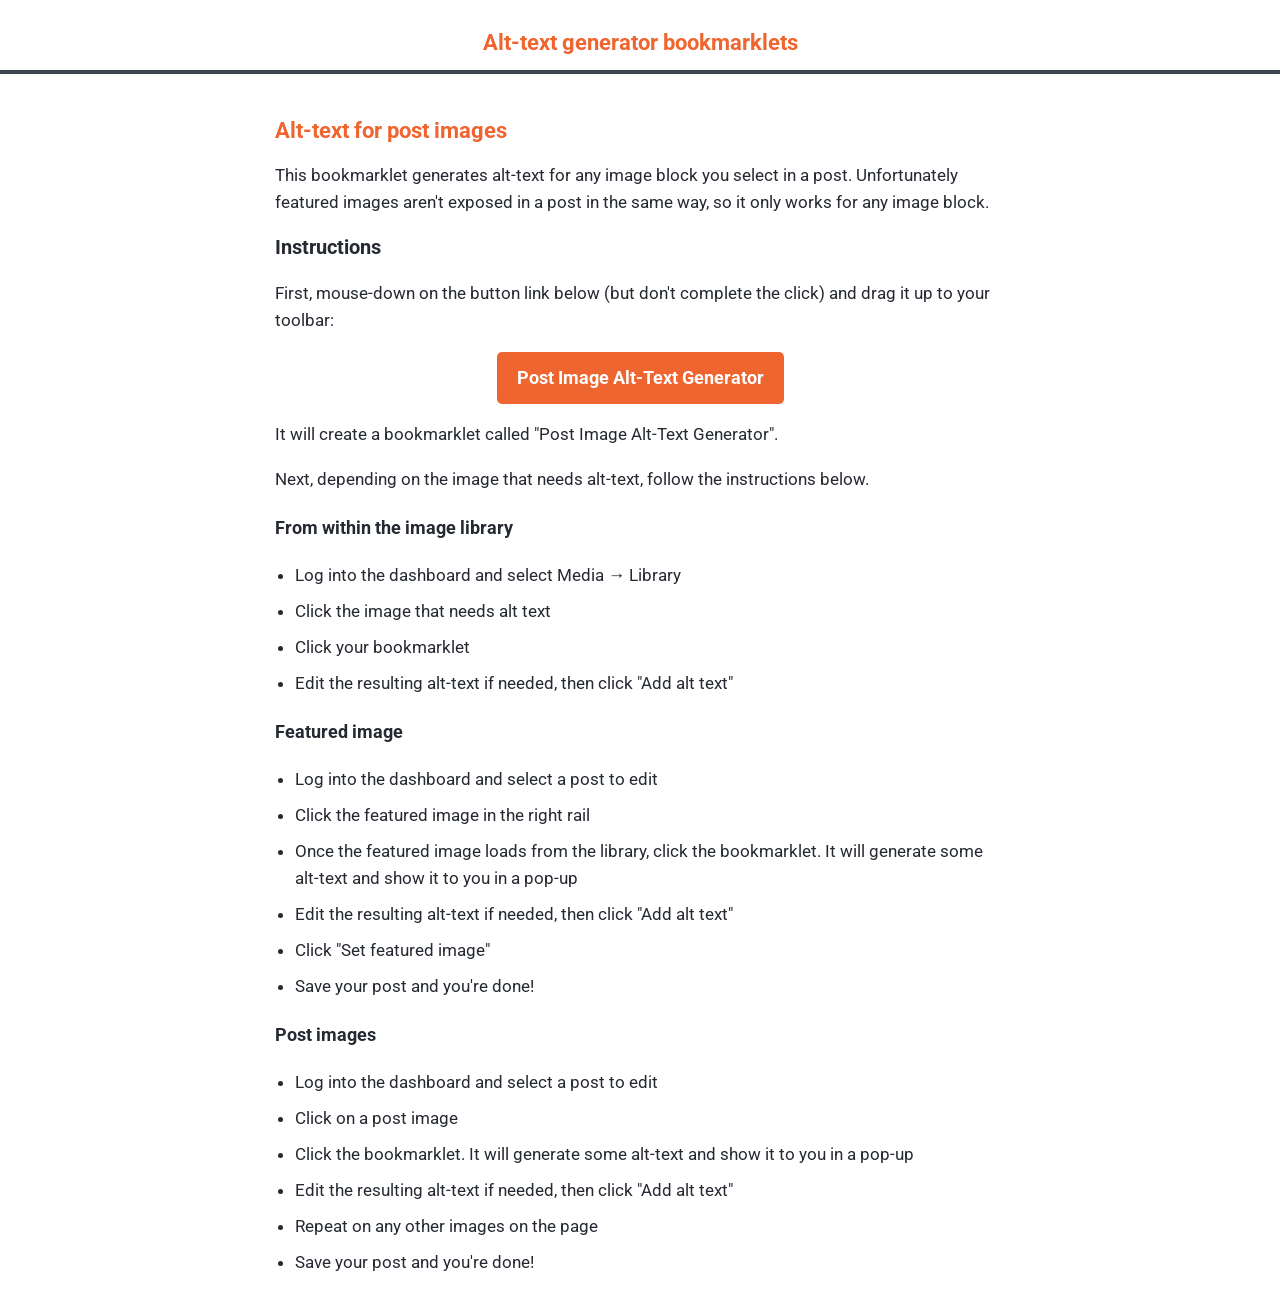
<file: index.html>
<!DOCTYPE html>
<html lang="en">
  <head>
    <meta charset="utf-8">
    <meta name="viewport" content="width=device-width, initial-scale=1.0">
    <title>Alt-text generator bookmarklet</title>
    <link rel="stylesheet" href="styles.css">
    <link href="https://fonts.googleapis.com/css2?family=Roboto:wght@400;700;900&display=swap" rel="stylesheet">
  </head>
  <body>
    <header class="mt-3 mb-4">
      <h2>Alt-text generator bookmarklets</h2>
    </header>
    <main>
      <!-- VLM for posts -->
      <h2 id="post-images">Alt-text for post images</h2>
      <p>This bookmarklet generates alt-text for any image block you select in a post. Unfortunately featured images aren't exposed in a post in the same way, so it only works for any image block.</p>

      <h3>Instructions</h3>
      <p>First, mouse-down on the button link below (but don't complete the click) and drag it up to your toolbar:</p>

      <p class="text-center">
        <a href="javascript: (() => { if (typeof fetchAltTexts === 'function') { fetchAltTexts(); } else { const s = document.createElement('script'); s.src = 'https://alt-text-bookmarklet.cprapps.workers.dev/post_level_alt.js'; s.onload = () => { fetchAltTexts(); }; document.body.appendChild(s); } })();"
          class="bookmarklet-btn fade-in">
          Post Image Alt-Text Generator
        </a>
      </p>

      <p>It will create a bookmarklet called "Post Image Alt-Text Generator".</p>

      <p>Next, depending on the image that needs alt-text, follow the instructions below.</p>

      <h4>From within the image library</h4>
      <ul class="instructions">
		<li>Log into the dashboard and select Media &#8594; Library</li>
        <li>Click the image that needs alt text</li>
        <li>Click your bookmarklet</li>
        <li>Edit the resulting alt-text if needed, then click "Add alt text"</li>
      </ul>

      <h4>Featured image</h4>
      <ul class="instructions">
        <li>Log into the dashboard and select a post to edit</li>
        <li>Click the featured image in the right rail</li>
        <li>Once the featured image loads from the library, click the bookmarklet. It will generate some alt-text and show it to you in a pop-up</li>
        <li>Edit the resulting alt-text if needed, then click "Add alt text"</li>
        <li>Click "Set featured image"</li>
        <li>Save your post and you're done!</li>
      </ul>

      <h4>Post images</h4>
      <ul class="instructions">
        <li>Log into the dashboard and select a post to edit</li>
        <li>Click on a post image</li>
        <li>Click the bookmarklet. It will generate some alt-text and show it to you in a pop-up</li>
        <li>Edit the resulting alt-text if needed, then click "Add alt text"</li>
        <li>Repeat on any other images on the page</li>
        <li>Save your post and you're done!</li>
      </ul>
    </main>
  </body>
</html>
</file>
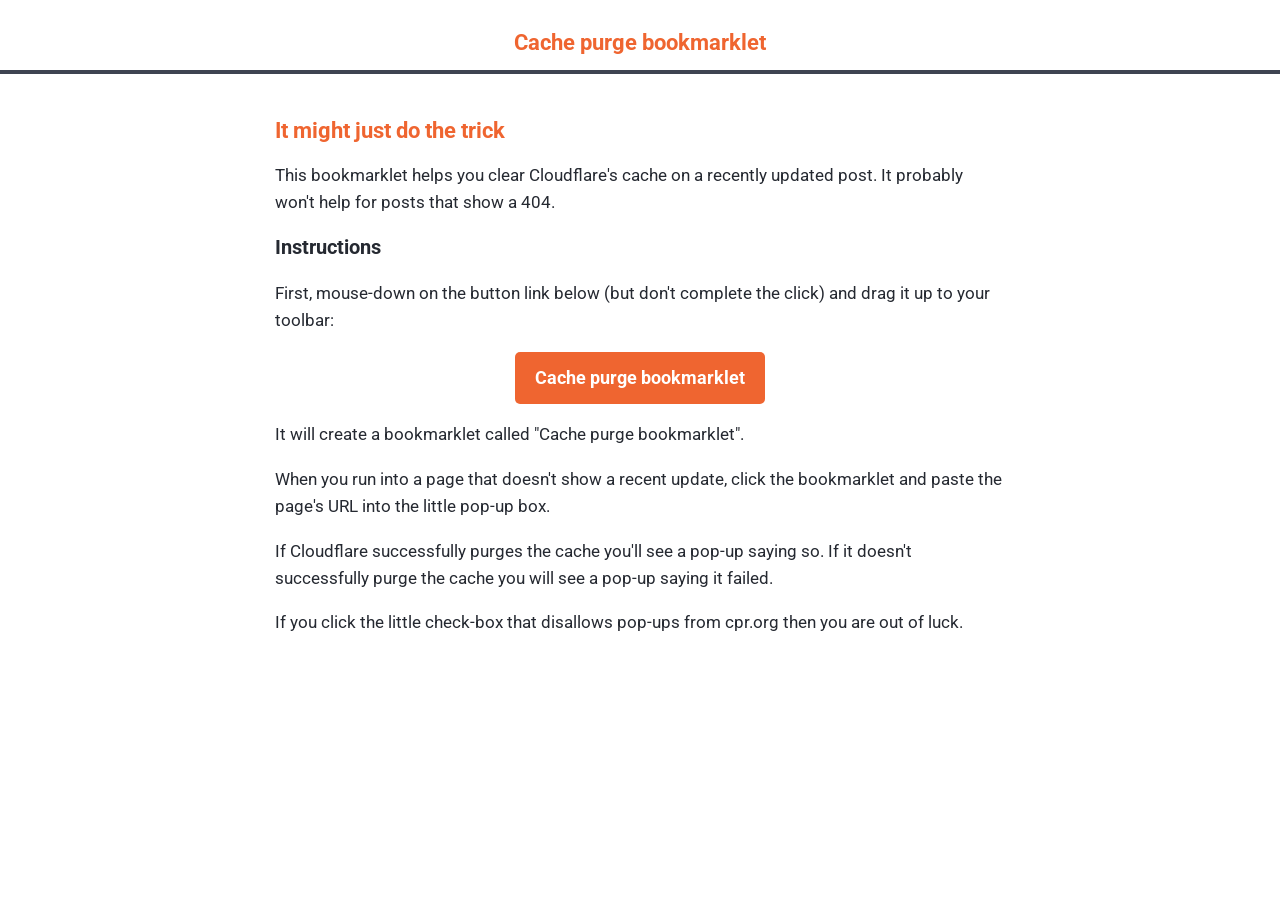
<file: purge_cache.html>
<!DOCTYPE html>
<html lang="en">
  <head>
    <meta charset="utf-8">
    <meta name="viewport" content="width=device-width, initial-scale=1.0">
    <title>Cache purge bookmarklet</title>
    <link rel="stylesheet" href="styles.css">
    <link href="https://fonts.googleapis.com/css2?family=Roboto:wght@400;700;900&display=swap" rel="stylesheet">
  </head>
  <body>
    <header class="mt-3 mb-4">
      <h2>Cache purge bookmarklet</h2>
    </header>
    <main>
      <!-- VLM for posts -->
      <h2 id="post-images">It might just do the trick</h2>
      <p>This bookmarklet helps you clear Cloudflare's cache on a recently updated post. It probably won't help for posts that show a 404.</p>

      <h3>Instructions</h3>
      <p>First, mouse-down on the button link below (but don't complete the click) and drag it up to your toolbar:</p>

      <p class="text-center">
        <a href="javascript: (() => { if (typeof gatherUrl === 'function') { gatherUrl(); } else { const s = document.createElement('script'); s.src = 'https://purge-cache.cprapps.workers.dev/bookmarklet.js'; s.onload = () => { gatherUrl(); }; document.body.appendChild(s); } })();"
          class="bookmarklet-btn fade-in">
          Cache purge bookmarklet
        </a>
      </p>

      <p>It will create a bookmarklet called "Cache purge bookmarklet".</p>

      <p>When you run into a page that doesn't show a recent update, click the bookmarklet and paste the page's URL into the little pop-up box.</p>
      <p>If Cloudflare successfully purges the cache you'll see a pop-up saying so. If it doesn't successfully purge the cache you will see a pop-up saying it failed.</p>
      <p>If you click the little check-box that disallows pop-ups from cpr.org then you are out of luck.</p>

    </main>
  </body>
</html>
</file>
<file: styles.css>
/* Import Roboto font */
@import url("https://fonts.googleapis.com/css2?family=Roboto:wght=400;700&display=swap");

/* Base styles */
html {
  box-sizing: border-box;
  font-size: 16px;
}

*, *::before, *::after {
  box-sizing: inherit;
}

body {
  font-family: "Roboto", Helvetica, Verdana, sans-serif;
  font-size: 17.4px;
  line-height: 1.5625;
  color: #252931;
  margin: 0;
  padding: 0;
  background-color: #ffffff;
}

header {
  display: flex;
  align-items: center;
  justify-content: center;
  border-bottom: 4px solid #3e4451;
  padding: 13px;
  width: 100%;
  margin: 0;
  background-color: #ffffff;
}

header h2 {
  font-size: 22px;
  color: #EF6530;
  margin: 0;
}

main {
  margin: 1em auto 0;
  min-height: 50vh;
  padding: 0 20px;
  max-width: 770px;
}

h1, h2, h3, h4 {
  font-family: "Roboto", Helvetica, Verdana, sans-serif;
  font-weight: 700;
  line-height: 1.1875;
  color: #252931;
}

h1 {
  font-size: 24px;
}

h2 {
  font-size: 22px;
  margin-top: 2em;
  color: #EF6530;
}

h3 {
  font-size: 20px;
}

h4 {
  font-size: 18px;
}

@media (min-width: 768px) {
  h1 {
    font-size: 36px;
  }
}

/* Links */
a {
  color: #EF6530;
  text-decoration: none;
}

a:hover, a:active, a:focus {
  color: #3e4451;
  text-decoration: underline;
}

/* Buttons */
.bookmarklet-btn {
  display: inline-block;
  background-color: #EF6530;
  color: #ffffff;
  padding: 12px 20px;
  font-size: 18px;
  font-weight: 700;
  text-decoration: none;
  border-radius: 5px;
  text-align: center;
  cursor: pointer;
  border: none;
  transition: background-color 0.3s ease;
}

.bookmarklet-btn:hover {
  background-color: #cb5629;
  text-decoration: none;
  color: #ffffff;
}

/* Lists */
ul.instructions {
  margin: 1em 0;
  padding-left: 20px;
}

ul.instructions li {
  margin-bottom: 0.5em;
  font-size: 17.4px;
  line-height: 1.5625;
}

/* Text alignment and spacing */
.text-center {
  text-align: center;
}

.mt-2 {
  margin-top: 0.5em;
}

.mt-3 {
  margin-top: 1em;
}

.mb-4 {
  margin-bottom: 1.5em;
}

/* Fade-in animation for buttons */
.fade-in {
  animation: fadeIn 1s ease-in;
}

@keyframes fadeIn {
  from { opacity: 0; }
  to { opacity: 1; }
}

/* Responsive adjustments */
@media (max-width: 767px) {
  main {
    padding: 0 10px;
  }

  .bookmarklet-btn {
    font-size: 16px;
    padding: 10px 15px;
  }
}
</file>
